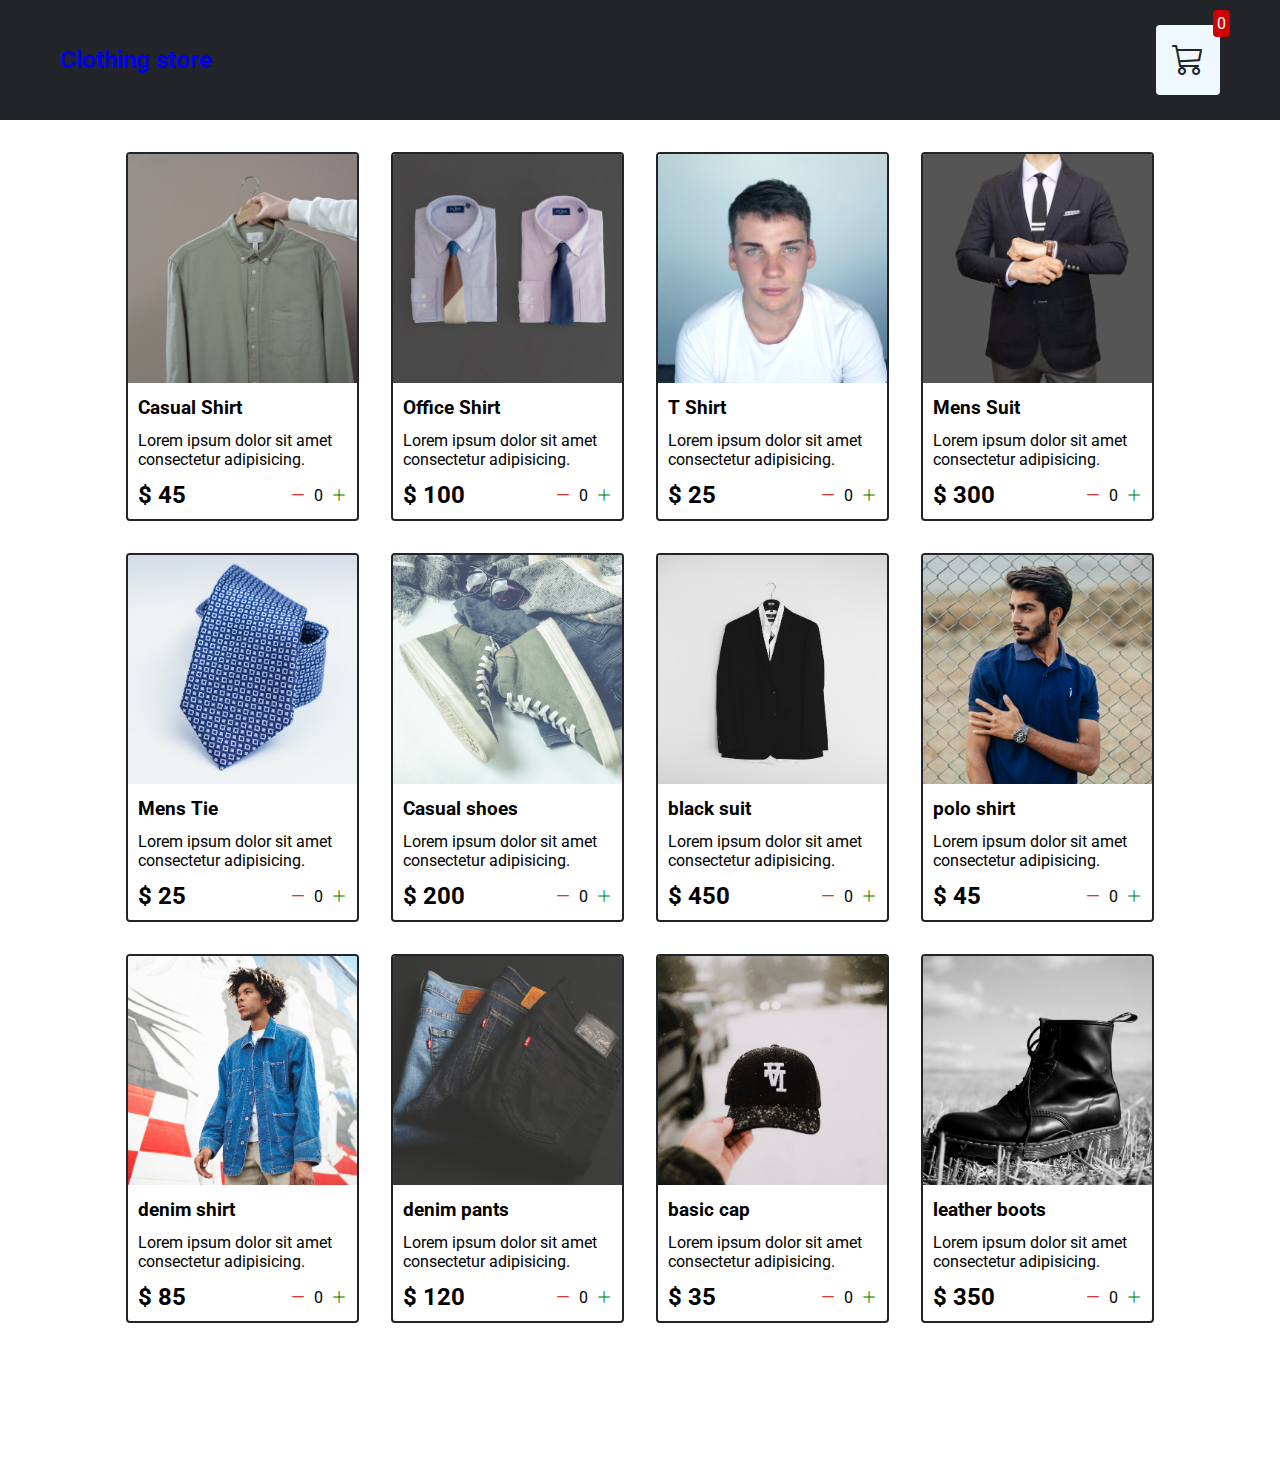
<file: index.html>
<!DOCTYPE html>
<html lang="en">
  <head>
    <meta charset="UTF-8" />
    <meta http-equiv="X-UA-Compatible" content="IE=edge" />
    <meta name="viewport" content="width=device-width, initial-scale=1.0" />
    <title>Clothing store</title>
    <link rel="stylesheet" href="src/style.css" />
  </head>
  <body>
    <nav id="navbar" class="navbar">
      <a href="index.html">
        <h2>Clothing store</h2>
      </a>

      <a href="cart.html">
        <div class="cart">
          <i class="bi bi-cart3 cart-icon"></i>
          <span id="cartAmount" class="cartAmount">0</span>
        </div>
      </a>
    </nav>

    <main>
      <div class="shop" id="shop">
        <!-- item-1 -->

        <!-- //item-1 -->
      </div>
    </main>
  </body>
  <script src="src/data.js"></script>
  <script src="src/main.js"></script>
</html>
</file>
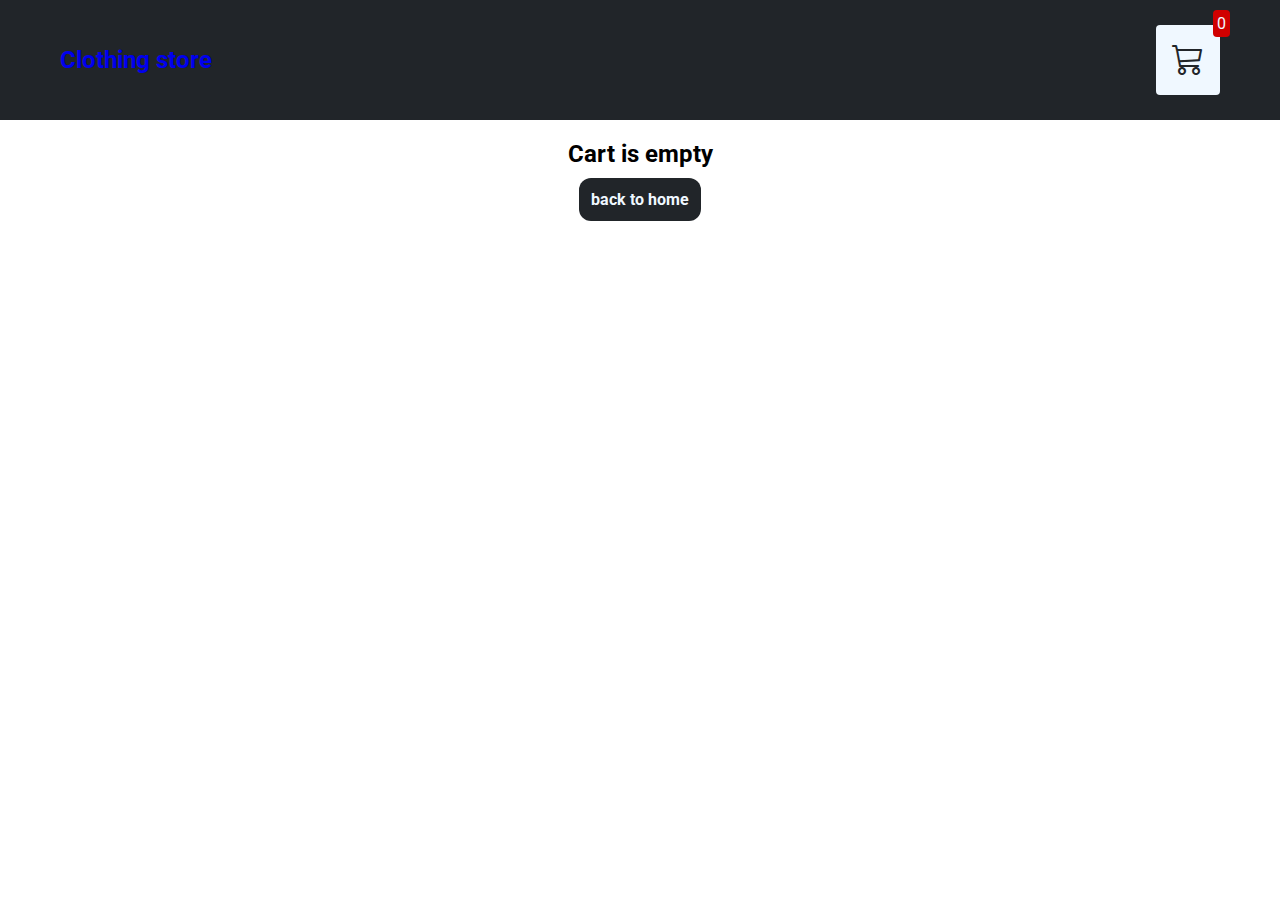
<file: cart.html>
<!DOCTYPE html>
<html lang="en">
  <head>
    <meta charset="UTF-8" />
    <meta http-equiv="X-UA-Compatible" content="IE=edge" />
    <meta name="viewport" content="width=device-width, initial-scale=1.0" />
    <title>Clothing store</title>
    <link rel="stylesheet" href="src/style.css" />
  </head>
  <body>
    <nav id="navbar" class="navbar">
      <a href="index.html">
        <h2>Clothing store</h2>
      </a>

      <a href="cart.html">
        <div class="cart">
          <i class="bi bi-cart3 cart-icon"></i>
          <span id="cartAmount" class="cartAmount">0</span>
        </div>
      </a>
    </nav>

    <div id="label" class="text-center"></div>
    <div class="shopping-cart" id="shopping-cart"></div>
  </body>
  <script src="src/data.js"></script>
  <script src="src/cart.js"></script>
</html>
</file>
<file: src/style.css>
@import url("https://fonts.googleapis.com/css2?family=Roboto&display=swap");
@import url("https://cdn.jsdelivr.net/npm/bootstrap-icons@1.10.3/font/bootstrap-icons.css");

* {
  margin: 0;
  padding: 0;
  box-sizing: border-box;
}

body {
  font-family: "Roboto", sans-serif;
  font-size: 1rem;
}

.navbar {
  display: flex;
  justify-content: space-between;
  align-items: center;
  background-color: #212529;
  color: aliceblue;
  padding: 1.5625em 3.75em;
}

.cart {
  background-color: #f0f8ff;
  color: #212529;
  padding: 0.5em;
  font-size: 2em;
  border-radius: 4px;
  position: relative;
}

.cartAmount {
  /* typo */
  font-size: 1rem;
  color: #f0f8ff;
  /* positioning */
  position: absolute;
  top: -15px;
  right: -10px;

  /* box */
  padding: 0.25em;
  border-radius: 0.25em;

  background-color: #d00000;
}

.shop {
  margin-top: 2em;
  display: grid;
  grid-template-columns: repeat(4, 233px);
  justify-content: center;
  gap: 2em;
  margin-bottom: 10em;
}

.item {
  border: #212529 solid 2px;
  border-radius: 4px;
}

.item img {
  width: 100%;
  border-radius: 2px 2px 0 0;
}

.details {
  display: flex;
  flex-direction: column;
  padding: 0.625em;
  gap: 0.75em;
}

.price-quantity {
  display: flex;
  justify-content: space-between;
  align-items: center;
}

.buttons {
  display: flex;
  gap: 0.5em;
}

.bi-dash-lg {
  color: #d00000;
}

.bi-plus-lg {
  color: green;
}

i {
  cursor: pointer;
}

.navbar a {
  text-decoration: none;
}

.navbar a:visited {
  color: aliceblue;
}

.text-center {
  text-align: center;
  margin: 20px;
}

.home-btn,
.checkout,
.removeAll {
  background-color: #212529;
  color: aliceblue;
  border: none;
  padding: 12px;
  border-radius: 0.75em;
  cursor: pointer;
  margin-top: 10px;
  font-family: inherit;
  font-size: 1rem;
  font-weight: bolder;
}

.checkout {
  background-color: green;
}

.removeAll {
  background-color: #d00000;
}

.bi-x-lg {
  font-size: 2rem;
  color: #d00000;
  font-weight: 900;
}

.shopping-cart {
  display: grid;
  grid-template-columns: repeat(1, 320px);
  justify-content: center;
  gap: 15px;
}

.cart-item {
  border: #212529 2px solid;
  border-radius: 1em;
  display: flex;
}

.cart-item img {
  width: 100%;
  border-top-left-radius: 0.9em;
  border-bottom-left-radius: 0.9em;
}

.details {
  width: 100%;
}

.title-price-x {
  width: 100%;
  display: flex;
  align-items: center;
  justify-content: space-between;
}

.title-price {
  display: flex;
  align-items: center;
  gap: 10px;
}

.cart-item-price {
  background-color: #212529;
  color: aliceblue;
  padding: 0.25em;
  border-radius: 0.25em;
}
</file>
